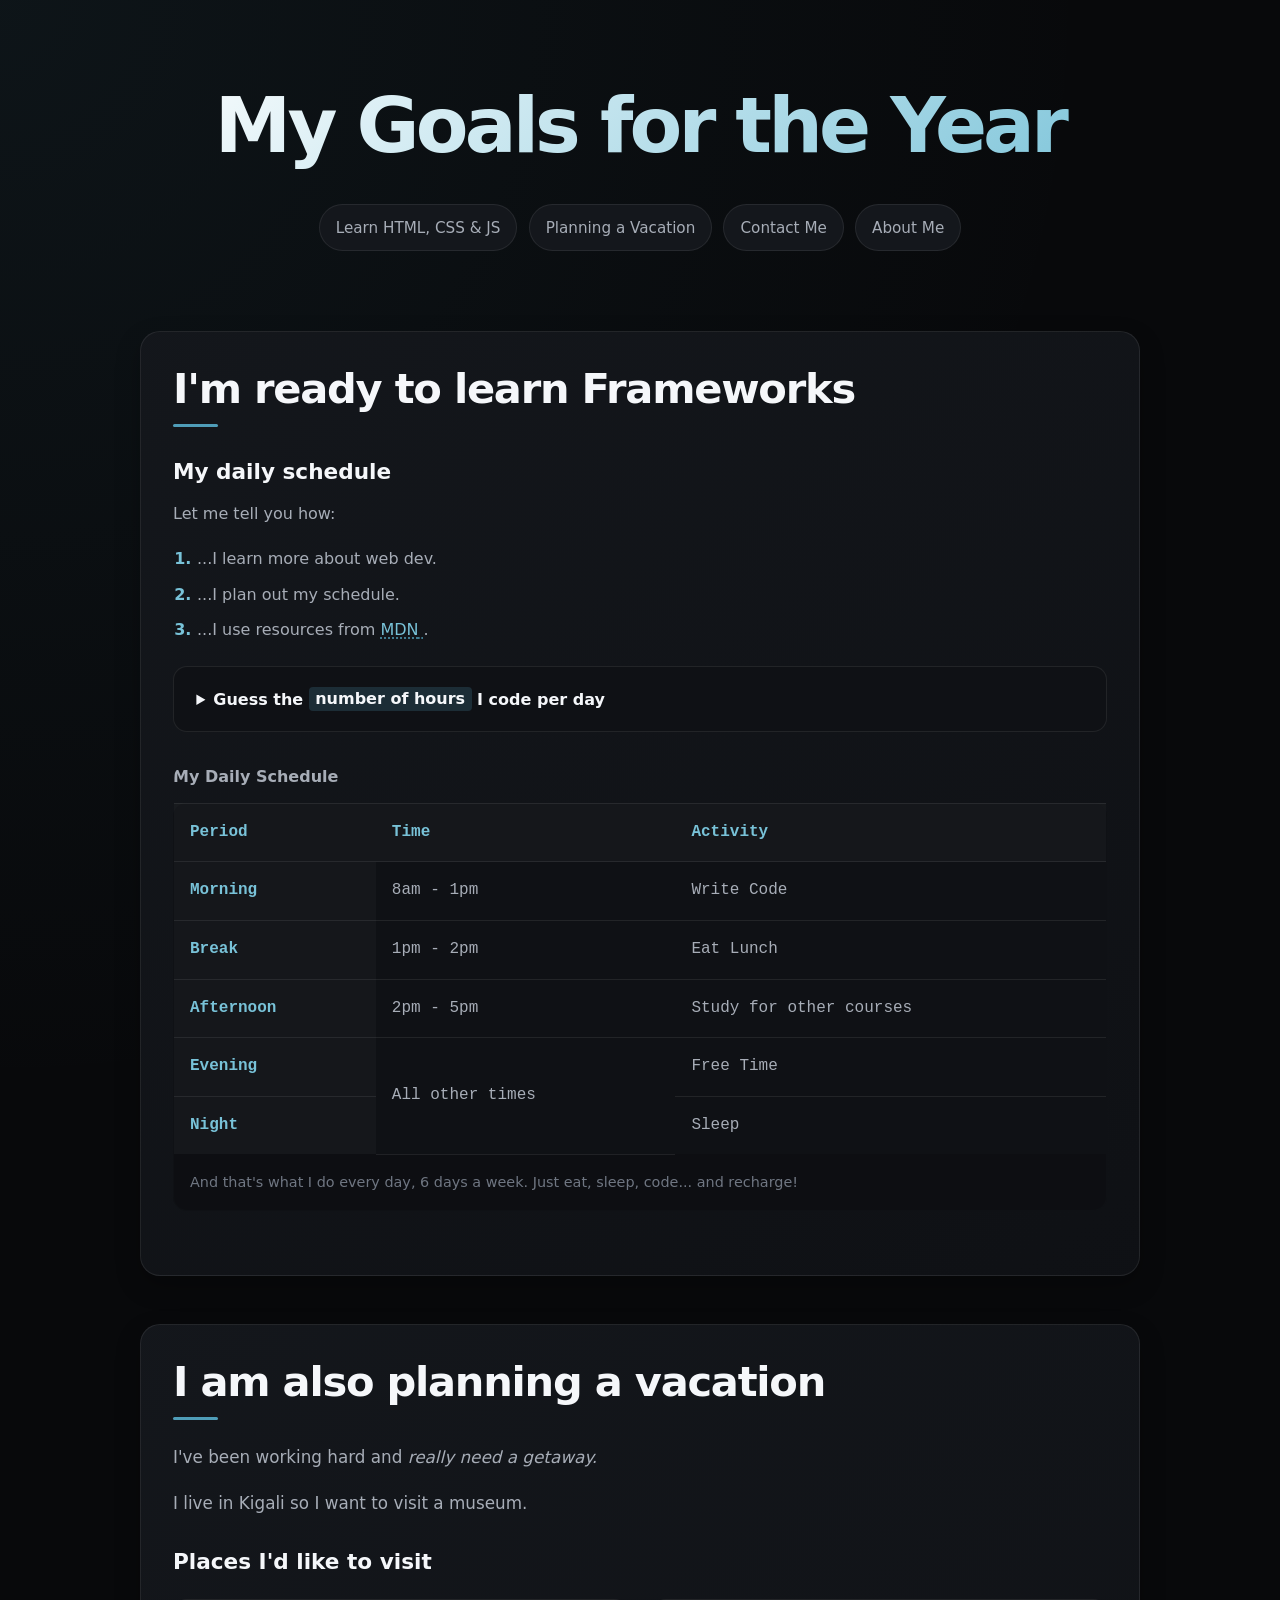
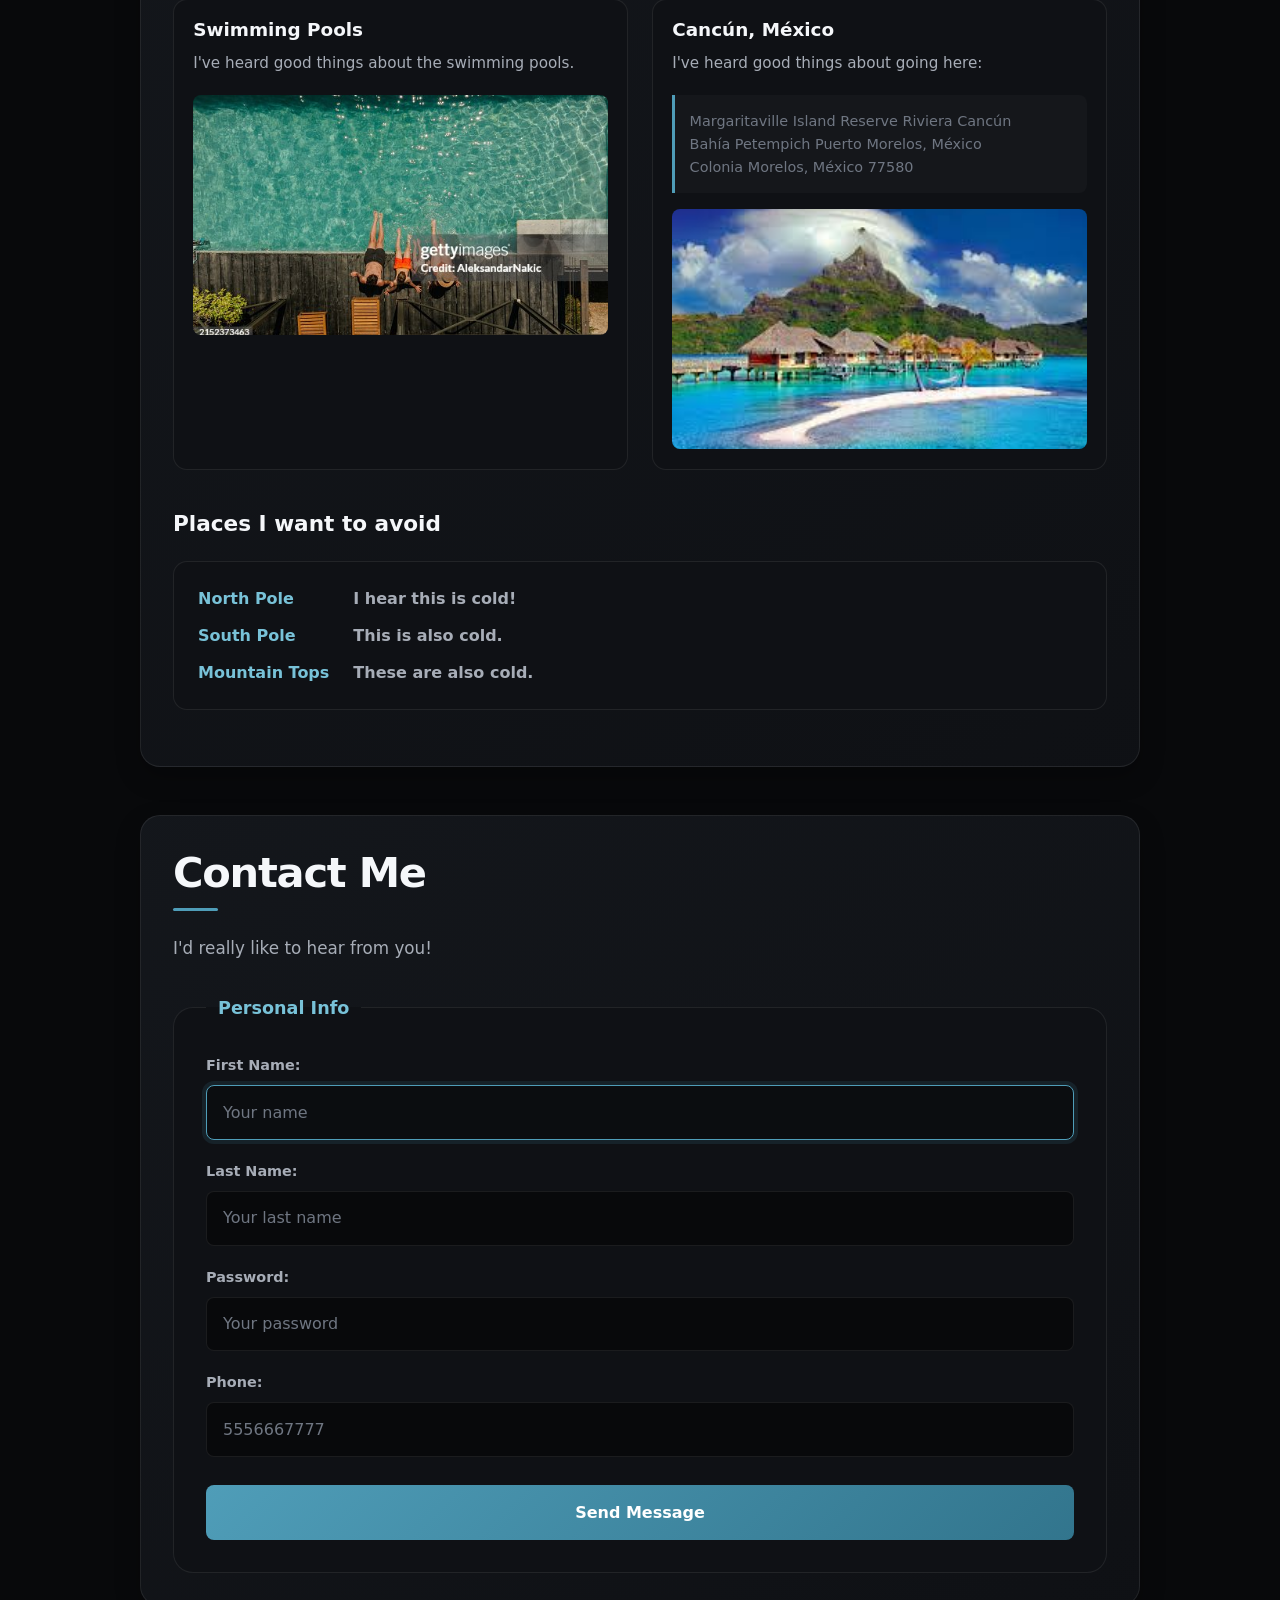
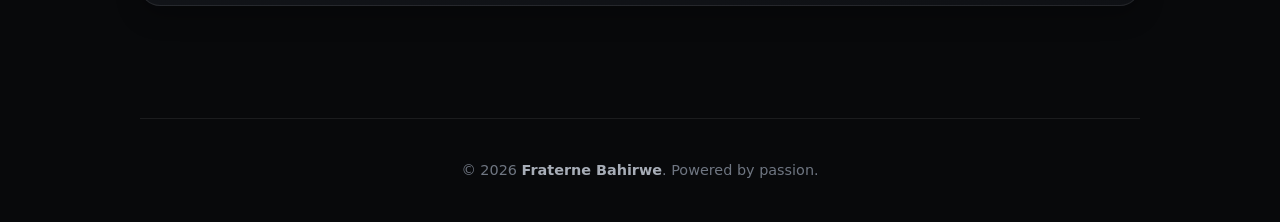
<file: index.html>
<!DOCTYPE html>
<html lang="en">
<head>
    <meta charset="UTF-8">
    <meta name="viewport" content="width=device-width, initial-scale=1.0"> <!-- Essentiel pour le responsive mobile -->
    <meta name="author" content="Fraterne Bahirwe">
    <meta name="description" content="This page contains all the milestones and projects I am creating as I learn HTML, CSS, and JavaScript.">
    <title>My Web Page | Goals & Vacation Planning</title>
    <link rel="icon" type="image/png" href="img/icontouch.png">
    <link rel="stylesheet" href="main.css">
</head>
<body>

    <header>
        <h1>My Goals for the Year</h1>
        <nav class="navbar">
            <!-- Remplacement des <div> par une structure de liste propre pour la navigation -->
            <ul>
                <li><a href="#html">Learn HTML, CSS & JS</a></li>
                <li><a href="#vacation">Planning a Vacation</a></li>
                <li><a href="#contact">Contact Me</a></li>
                <li><a href="about.html">About Me</a></li>
            </ul>
        </nav>
    </header>

    <main>
        <!-- SECTION 1 : APPRENTISSAGE & PLANNING -->
        <article id="html">
            <h2>I'm ready to learn Frameworks</h2>
            
            <section>
                <h3>My daily schedule</h3>
                <p>Let me tell you how:</p>

                <!-- Supprimé les balises <br> interdites ici -->
                <ol>
                    <li>...I learn more about web dev.</li>
                    <li>...I plan out my schedule.</li>
                    <li>...I use resources from 
                        <abbr title="Mozilla Developer Network">
                            <a href="https://developer.mozilla.org/">MDN</a> <!-- Correction de l'espace en trop -->
                        </abbr>.
                    </li>
                </ol>

                <aside>
                    <details>
                        <summary>Guess the <mark>number of hours</mark> I code per day</summary>
                        <p>I start at <time datetime="08:00">8 am</time> and I write code for <time datetime="PT6H">6 hours</time> every day.</p> <!-- Corrigé PT3H en PT6H pour correspondre au texte -->
                    </details>
                </aside>

                <table>
                    <caption>My Daily Schedule</caption>
                    <thead>
                        <tr>
                            <th scope="col">Period</th> <!-- Ajout d'un titre pour la clarté de la première colonne -->
                            <th scope="col">Time</th>
                            <th scope="col">Activity</th>
                        </tr>
                    </thead>
                    <tbody>
                        <tr>
                            <th scope="row">Morning</th>
                            <td><time datetime="08:00">8am</time> - <time datetime="13:00">1pm</time></td>
                            <td>Write Code</td>
                        </tr>
                        <tr>
                            <th scope="row">Break</th>
                            <td><time datetime="13:00">1pm</time> - <time datetime="14:00">2pm</time></td>
                            <td>Eat Lunch</td>
                        </tr>
                        <tr>
                            <th scope="row">Afternoon</th>
                            <td><time datetime="14:00">2pm</time> - <time datetime="17:00">5pm</time></td>
                            <td>Study for other courses</td>
                        </tr>
                        <tr>
                            <th scope="row">Evening</th>
                            <td rowspan="2">All other times</td>
                            <td>Free Time</td>
                        </tr>
                        <tr>
                            <!-- Correction de l'erreur structurelle : "Night" n'a plus besoin que de 2 cellules à cause du rowspan global précédant -->
                            <th scope="row">Night</th>
                            <td>Sleep</td>
                        </tr>
                    </tbody>
                    <tfoot>
                        <tr>
                            <td colspan="3">And that's what I do every day, 6 days a week. Just eat, sleep, code... and recharge!</td>
                        </tr>
                    </tfoot>
                </table>
            </section>
        </article>

        <!-- SECTION 2 : VACANCES -->
        <article id="vacation">
            <h2>I am also planning a vacation</h2>
            <p>I've been working hard and <em>really need a getaway.</em></p>
            <p>I live in Kigali so I want to visit a museum.</p>
            
            <section>
                <h3>Places I'd like to visit</h3>
                <!-- Suppression des paragraphes imbriqués directement sous <ul> : seul <li> est autorisé -->
                <ul class="places-gallery">
                    <li>
                        <h4>Swimming Pools</h4>
                        <p>I've heard good things about the swimming pools.</p>
                        <figure>   
                            <img src="img/gettyimages-2152373463-170667a.jpg" alt="A luxurious outdoor swimming pool" width="740" height="600" loading="lazy">
                        </figure> 
                    </li>
                    <li>
                        <h4>Cancún, México</h4>
                        <p>I've heard good things about going here:</p>
                        <address>
                            Margaritaville Island Reserve Riviera Cancún<br>
                            Bahía Petempich Puerto Morelos, México<br>
                            Colonia Morelos, México 77580
                        </address>
                        <figure>
                            <img src="img/images.jpeg" alt="Beautiful beach resort in Cancun" width="740" height="600" loading="lazy">
                        </figure> 
                    </li>
                </ul>
            </section>

            <!-- TODO: Add more places -->
            <section>
                <h3>Places I want to avoid</h3>
                <!-- Suppression des balises <br> invalides dans la liste de définition -->
                <dl class="avoid-list">
                    <dt>North Pole</dt>
                    <dd><strong>I hear this is cold!</strong></dd>

                    <dt>South Pole</dt>
                    <dd><strong>This is also cold.</strong></dd>

                    <dt>Mountain Tops</dt>
                    <dd><strong>These are also cold.</strong></dd>
                </dl>
            </section>
        </article>

        <!-- SECTION 3 : CONTACT -->
        <article id="contact">
            <h2>Contact Me</h2>
            <p>I'd really like to hear from you!</p>

            <form action="https://httpbin.org/get" method="GET">
                <fieldset>
                    <legend>Personal Info</legend>
                    <div class="form-group">
                        <label for="FirstName">First Name:</label>
                        <input type="text" name="FirstName" id="FirstName" placeholder="Your name" required autofocus> 
                    </div>
                    <div class="form-group">
                        <label for="lastName">Last Name:</label>
                        <input type="text" name="lastName" id="lastName" placeholder="Your last name" required> 
                    </div>
                    <div class="form-group">
                        <label for="password">Password:</label>
                        <input type="password" name="password" id="password" placeholder="Your password" required> 
                    </div>
                    <div class="form-group">
                        <label for="phone">Phone:</label>
                        <!-- Nettoyage du pattern pour correspondre au placeholder à 10 chiffres (ex: 5556667777) -->
                        <input type="tel" name="phone" id="phone" placeholder="5556667777" pattern="[0-9]{10}" required> 
                    </div>
                    <!-- Suppression de la balise orpheline et cassée en bas de formulaire -->
                    <button type="submit">Send Message</button>
                </fieldset>
            </form>
        </article>
    </main>
    
    <footer>
        <p>&copy; 2026 <a href="index.html">Fraterne Bahirwe</a>. Powered by passion.</p>
    </footer>

</body>
</html>
</file>
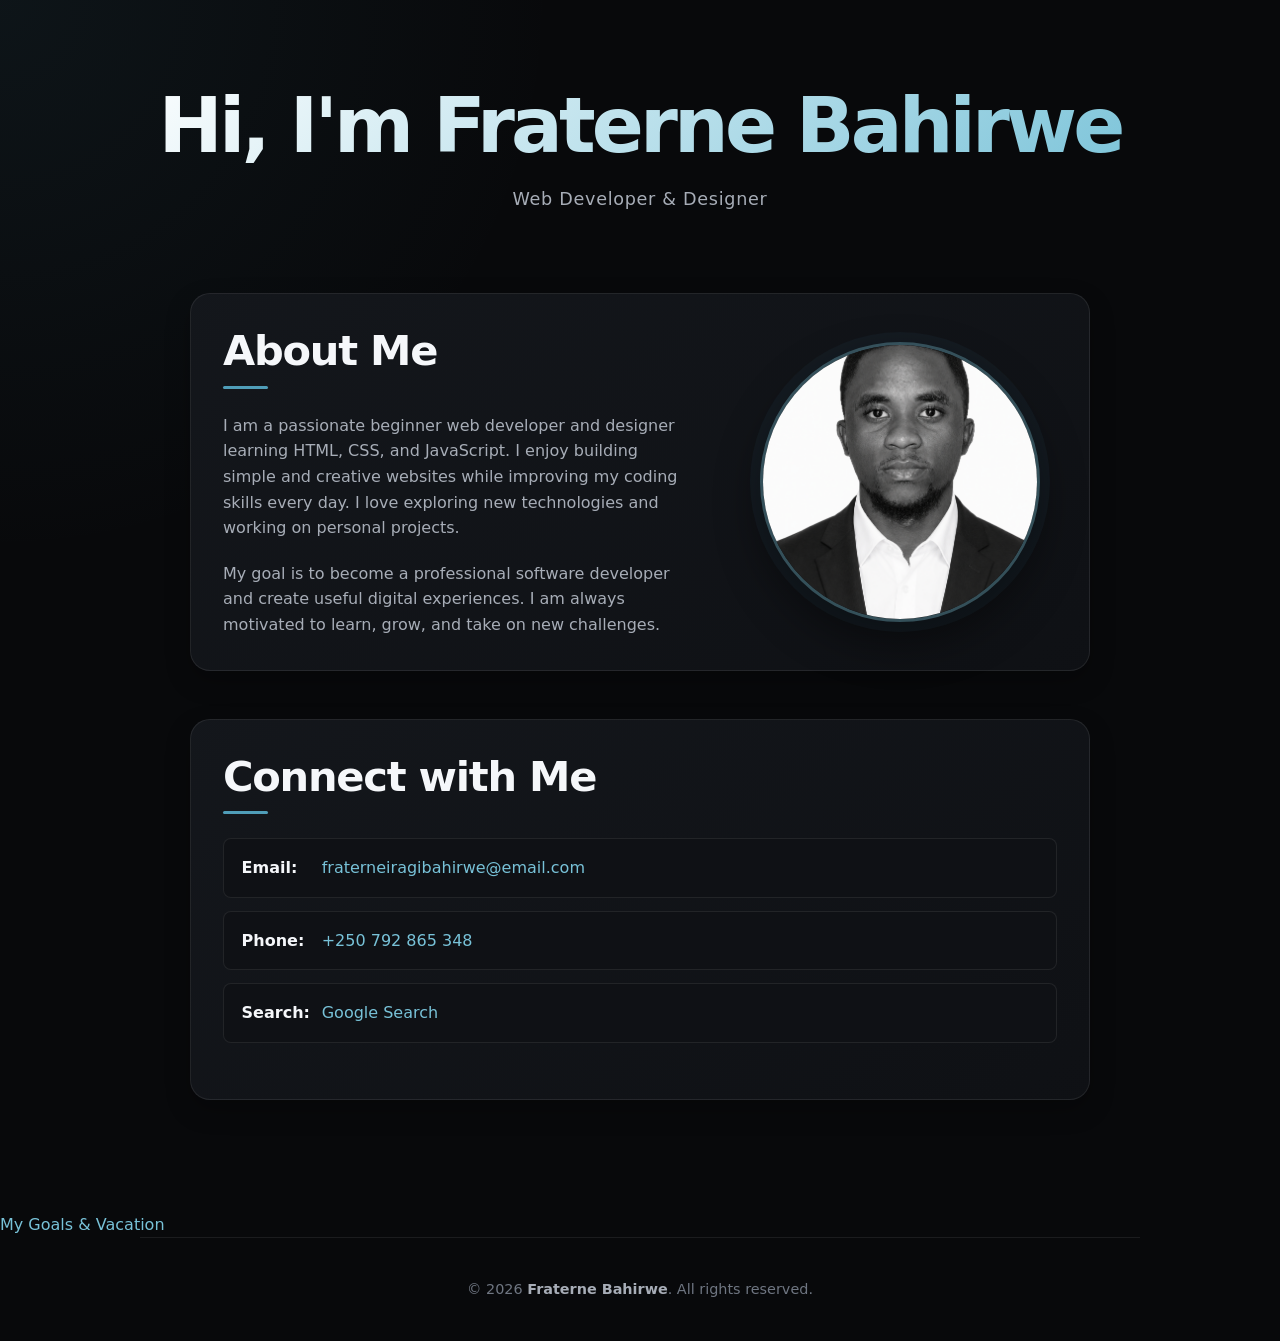
<file: about.html>
<!DOCTYPE html>
<html lang="en">
<head>
    <meta charset="UTF-8">
    <meta name="viewport" content="width=device-width, initial-scale=1.0"> <!-- Essentiel pour le rendu mobile -->
    <meta name="author" content="Fraterne Bahirwe">
    <meta name="description" content="Hi, I'm Fraterne Bahirwe. This page is about me, my passions, and my journey as a beginner web developer.">
    <title>About Me | Fraterne Bahirwe</title>
    <link rel="icon" href="img/frate.png" type="image/x-icon">
    <link rel="stylesheet" href="main.css">
</head>
<body>

    <!-- Header sémantique pour le titre principal -->
    <header class="hero-header">
        <h1>Hi, I'm Fraterne Bahirwe</h1>
        <p class="subtitle">Web Developer & Designer</p>
    </header>

    <main class="profile-container">
        <!-- Section À Propos -->
        <section class="about-section">
            <div class="bio-text">
                <h2>About Me</h2>
                <p>
                    I am a passionate beginner web developer and designer learning HTML, CSS, and JavaScript. 
                    I enjoy building simple and creative websites while improving my coding skills every day. 
                    I love exploring new technologies and working on personal projects.
                </p>
                <p>
                    My goal is to become a professional software developer and create useful digital experiences. 
                    I am always motivated to learn, grow, and take on new challenges.
                </p>
            </div>
            <div class="bio-image">
                <img src="img/fbi.png" alt="Portrait of Fraterne Bahirwe" class="frateimg">
            </div>
        </section>

        <!-- Section Contacts & Liens Utiles -->
        <section class="links-section">
            <h2>Connect with Me</h2>
            <ul class="contact-list">
                <li>
                    <strong>Email:</strong> <a href="mailto:fraterneiragibahirwe@email.com">fraterneiragibahirwe@email.com</a>
                </li>
                <li>
                    <strong>Phone:</strong> <a href="tel:+250792865348">+250 792 865 348</a>
                </li>
                <li>
                    <strong>Search:</strong> <a href="https://www.google.com/" target="_blank" rel="noopener noreferrer">Google Search</a>
                </li>
            </ul>
        </section>
    </main>

    <!-- Pied de page épuré -->
    <nav class="page-navigation">
        <a href="index.html">My Goals & Vacation</a>
    </nav>
    <footer class="main-footer">
        <p>&copy; 2026 <a href="index.html">Fraterne Bahirwe</a>. All rights reserved.</p>
    </footer>

</body>
</html>
</file>
<file: main.css>
:root {
    --bg-main: #08090b;
    --bg-secondary: #0f1115;
    --bg-card: #14171c;
    --bg-card-hover: #191d23;

    --text-primary: #f5f7fa;
    --text-secondary: #a7adb7;
    --text-muted: #6f7682;

    --accent: #4f9db8;
    --accent-light: #78c2d8;
    --accent-dark: #32758d;

    --border: rgba(255, 255, 255, 0.08);
    --border-hover: rgba(79, 157, 184, 0.4);

    --shadow: 0 20px 50px rgba(0, 0, 0, 0.35);
    --shadow-small: 0 10px 25px rgba(0, 0, 0, 0.25);

    --radius-sm: 8px;
    --radius-md: 14px;
    --radius-lg: 20px;

    --font-main:
        Inter,
        system-ui,
        -apple-system,
        BlinkMacSystemFont,
        "Segoe UI",
        Roboto,
        sans-serif;

    --font-mono:
        "Courier New",
        Courier,
        monospace;

    --transition: 0.25s ease;
}

* {
    box-sizing: border-box;
    margin: 0;
    padding: 0;
}

html {
    scroll-behavior: smooth;
    scroll-padding-top: 2rem;
}

body {
    min-height: 100vh;
    background:
        radial-gradient(
            circle at top left,
            rgba(79, 157, 184, 0.08),
            transparent 30%
        ),
        var(--bg-main);
    color: var(--text-primary);
    font-family: var(--font-main);
    line-height: 1.6;
    -webkit-font-smoothing: antialiased;
}

img {
    display: block;
    max-width: 100%;
}

a {
    color: var(--accent-light);
    text-decoration: none;
    transition:
        color var(--transition),
        opacity var(--transition);
}

a:hover {
    color: var(--text-primary);
}

a:focus-visible,
button:focus-visible,
input:focus-visible,
summary:focus-visible {
    outline: 2px solid var(--accent-light);
    outline-offset: 3px;
}

p {
    margin-bottom: 1.25rem;
    color: var(--text-secondary);
    font-size: 1rem;
}

h1,
h2,
h3,
h4 {
    line-height: 1.2;
    color: var(--text-primary);
}

h1 {
    font-size: clamp(2.5rem, 7vw, 4.8rem);
    font-weight: 800;
    letter-spacing: -0.05em;
}

h2 {
    position: relative;
    margin-bottom: 1.5rem;
    padding-bottom: 0.8rem;
    font-size: clamp(1.8rem, 4vw, 2.6rem);
    font-weight: 750;
    letter-spacing: -0.03em;
}

h2::after {
    content: "";
    position: absolute;
    left: 0;
    bottom: 0;
    width: 45px;
    height: 3px;
    border-radius: 999px;
    background: var(--accent);
}

h3 {
    margin-bottom: 1rem;
    font-size: 1.35rem;
}

h4 {
    margin-bottom: 0.6rem;
    font-size: 1.15rem;
}

ul,
ol {
    padding-left: 1.5rem;
}

header {
    width: min(1100px, calc(100% - 2rem));
    margin: 0 auto;
    padding: 5rem 1rem 3rem;
}

header h1 {
    text-align: center;
    background: linear-gradient(
        135deg,
        #ffffff,
        var(--accent-light)
    );
    -webkit-background-clip: text;
    background-clip: text;
    -webkit-text-fill-color: transparent;
}

.hero-header {
    text-align: center;
}

.hero-header h1 {
    margin-bottom: 0.8rem;
}

.subtitle {
    margin: 0;
    color: var(--text-secondary);
    font-size: 1.1rem;
    letter-spacing: 0.04em;
}

main {
    width: min(1000px, calc(100% - 2rem));
    margin: 0 auto;
    padding: 2rem 0 4rem;
}

.profile-container {
    max-width: 900px;
}

article,
.about-section,
.links-section {
    margin-bottom: 3rem;
}

article,
.about-section,
.links-section {
    padding: 2rem;
    background: linear-gradient(
        145deg,
        rgba(20, 23, 28, 0.98),
        rgba(15, 17, 21, 0.98)
    );
    border: 1px solid var(--border);
    border-radius: var(--radius-lg);
    box-shadow: var(--shadow-small);
}

.about-section {
    display: grid;
    grid-template-columns: 1.5fr 1fr;
    gap: 3rem;
    align-items: center;
}

.bio-text p:last-child {
    margin-bottom: 0;
}

.bio-image {
    display: flex;
    justify-content: center;
    align-items: center;
}

.frateimg {
    width: min(280px, 100%);
    aspect-ratio: 1;
    object-fit: cover;
    border: 3px solid rgba(120, 194, 216, 0.35);
    border-radius: 50%;
    box-shadow:
        0 0 0 10px rgba(79, 157, 184, 0.05),
        0 20px 45px rgba(0, 0, 0, 0.45);
    transition:
        transform var(--transition),
        border-color var(--transition),
        box-shadow var(--transition);
}

.frateimg:hover {
    transform: translateY(-6px);
    border-color: var(--accent-light);
    box-shadow:
        0 0 0 14px rgba(79, 157, 184, 0.07),
        0 25px 55px rgba(0, 0, 0, 0.55);
}

.navbar {
    margin-top: 2rem;
}

.navbar ul {
    display: flex;
    justify-content: center;
    align-items: center;
    flex-wrap: wrap;
    gap: 0.7rem;
    padding: 0;
    list-style: none;
}

.navbar a {
    display: block;
    padding: 0.65rem 1rem;
    color: var(--text-secondary);
    background: var(--bg-card);
    border: 1px solid var(--border);
    border-radius: 999px;
    font-size: 0.95rem;
    transition:
        color var(--transition),
        background var(--transition),
        border-color var(--transition),
        transform var(--transition);
}

.navbar a:hover {
    color: var(--text-primary);
    background: var(--bg-card-hover);
    border-color: var(--border-hover);
    transform: translateY(-2px);
}

article section {
    margin-top: 2rem;
}

article > p {
    font-size: 1.05rem;
}

article ol {
    margin: 1.25rem 0;
    color: var(--text-secondary);
}

article li {
    margin-bottom: 0.6rem;
}

article li::marker {
    color: var(--accent-light);
    font-weight: 700;
}

abbr {
    text-decoration: underline dotted var(--accent);
    text-underline-offset: 3px;
}

details {
    margin: 1.5rem 0;
    padding: 1.2rem 1.4rem;
    background: var(--bg-secondary);
    border: 1px solid var(--border);
    border-radius: var(--radius-md);
    transition:
        border-color var(--transition),
        background var(--transition);
}

details:hover {
    border-color: var(--border-hover);
}

summary {
    color: var(--text-primary);
    font-weight: 600;
    cursor: pointer;
}

details p {
    margin-top: 1rem;
    margin-bottom: 0;
    color: var(--text-secondary);
}

mark {
    padding: 0.15rem 0.4rem;
    color: var(--text-primary);
    background: rgba(79, 157, 184, 0.2);
    border-radius: 4px;
}

table {
    width: 100%;
    margin: 2rem 0;
    border-collapse: collapse;
    overflow: hidden;
    background: var(--bg-secondary);
    border: 1px solid var(--border);
    border-radius: var(--radius-md);
    font-family: var(--font-mono);
}

caption {
    margin-bottom: 0.8rem;
    color: var(--text-secondary);
    font-family: var(--font-main);
    font-weight: 600;
    text-align: left;
}

th,
td {
    padding: 1rem;
    border-bottom: 1px solid var(--border);
    text-align: left;
}

th {
    color: var(--accent-light);
    background: rgba(255, 255, 255, 0.025);
    font-weight: 600;
}

td {
    color: var(--text-secondary);
}

tbody tr {
    transition: background var(--transition);
}

tbody tr:hover {
    background: rgba(79, 157, 184, 0.05);
}

tbody tr:last-child th,
tbody tr:last-child td {
    border-bottom: none;
}

tfoot td {
    color: var(--text-muted);
    background: rgba(0, 0, 0, 0.15);
    font-family: var(--font-main);
    font-size: 0.9rem;
}

.places-gallery {
    display: grid;
    grid-template-columns: repeat(2, minmax(0, 1fr));
    gap: 1.5rem;
    margin: 1.5rem 0;
    padding: 0;
    list-style: none;
}

.places-gallery li {
    overflow: hidden;
    padding: 1.2rem;
    background: var(--bg-secondary);
    border: 1px solid var(--border);
    border-radius: var(--radius-md);
    transition:
        transform var(--transition),
        border-color var(--transition),
        box-shadow var(--transition);
}

.places-gallery li:hover {
    transform: translateY(-5px);
    border-color: var(--border-hover);
    box-shadow: var(--shadow-small);
}

.places-gallery p {
    font-size: 0.95rem;
}

.places-gallery figure {
    margin-top: 1rem;
}

.places-gallery figure img {
    width: 100%;
    height: 240px;
    object-fit: cover;
    border-radius: var(--radius-sm);
    transition: transform 0.4s ease;
}

.places-gallery li:hover img {
    transform: scale(1.03);
}

address {
    margin: 1rem 0;
    padding: 0.9rem;
    color: var(--text-muted);
    background: rgba(255, 255, 255, 0.025);
    border-left: 3px solid var(--accent);
    border-radius: 0 var(--radius-sm) var(--radius-sm) 0;
    font-style: normal;
    font-size: 0.9rem;
}

.avoid-list {
    display: grid;
    grid-template-columns: auto 1fr;
    gap: 0.7rem 1.5rem;
    margin: 1.5rem 0;
    padding: 1.5rem;
    background: var(--bg-secondary);
    border: 1px solid var(--border);
    border-radius: var(--radius-md);
}

.avoid-list dt {
    color: var(--accent-light);
    font-weight: 700;
}

.avoid-list dd {
    color: var(--text-secondary);
}

.contact-list {
    display: flex;
    flex-direction: column;
    gap: 0.8rem;
    margin: 1.5rem 0;
    padding: 0;
    list-style: none;
}

.contact-list li {
    padding: 1rem 1.1rem;
    color: var(--text-secondary);
    background: var(--bg-secondary);
    border: 1px solid var(--border);
    border-radius: var(--radius-sm);
    transition:
        transform var(--transition),
        border-color var(--transition);
}

.contact-list li:hover {
    transform: translateX(5px);
    border-color: var(--border-hover);
}

.contact-list strong {
    display: inline-block;
    min-width: 75px;
    color: var(--text-primary);
}

form {
    margin: 2rem 0 0;
}

fieldset {
    padding: 2rem;
    background: var(--bg-secondary);
    border: 1px solid var(--border);
    border-radius: var(--radius-lg);
}

legend {
    padding: 0 0.75rem;
    color: var(--accent-light);
    font-size: 1.1rem;
    font-weight: 700;
}

.form-group {
    display: flex;
    flex-direction: column;
    gap: 0.5rem;
    margin-bottom: 1.25rem;
}

label {
    color: var(--text-secondary);
    font-size: 0.9rem;
    font-weight: 600;
}

input[type="text"],
input[type="password"],
input[type="tel"] {
    width: 100%;
    padding: 0.85rem 1rem;
    color: var(--text-primary);
    background: var(--bg-main);
    border: 1px solid var(--border);
    border-radius: var(--radius-sm);
    font: inherit;
    transition:
        border-color var(--transition),
        box-shadow var(--transition),
        background var(--transition);
}

input::placeholder {
    color: var(--text-muted);
}

input:hover {
    border-color: rgba(255, 255, 255, 0.15);
}

input:focus {
    outline: none;
    background: #0b0d10;
    border-color: var(--accent);
    box-shadow: 0 0 0 4px rgba(79, 157, 184, 0.12);
}

input:invalid:not(:placeholder-shown) {
    border-color: #b85c5c;
}

button[type="submit"] {
    width: 100%;
    margin-top: 0.5rem;
    padding: 0.9rem 1.2rem;
    color: #ffffff;
    background: linear-gradient(
        135deg,
        var(--accent),
        var(--accent-dark)
    );
    border: none;
    border-radius: var(--radius-sm);
    font: inherit;
    font-weight: 700;
    cursor: pointer;
    transition:
        transform var(--transition),
        box-shadow var(--transition),
        filter var(--transition);
}

button[type="submit"]:hover {
    transform: translateY(-2px);
    box-shadow: 0 10px 25px rgba(79, 157, 184, 0.2);
    filter: brightness(1.08);
}

button[type="submit"]:active {
    transform: translateY(0);
}

footer {
    width: min(1000px, calc(100% - 2rem));
    margin: 0 auto;
    padding: 2.5rem 1rem;
    border-top: 1px solid var(--border);
    color: var(--text-muted);
    text-align: center;
}

footer p {
    margin: 0;
    color: var(--text-muted);
    font-size: 0.9rem;
}

footer a {
    color: var(--text-secondary);
    font-weight: 600;
}

footer a:hover {
    color: var(--accent-light);
}

@media (max-width: 750px) {
    header {
        padding-top: 3.5rem;
    }

    .about-section {
        grid-template-columns: 1fr;
        text-align: center;
    }

    .about-section h2::after {
        left: 50%;
        transform: translateX(-50%);
    }

    .bio-image {
        order: -1;
    }

    .places-gallery {
        grid-template-columns: 1fr;
    }

    .avoid-list {
        grid-template-columns: 1fr;
        gap: 0.35rem;
    }

    .avoid-list dd {
        margin-bottom: 0.8rem;
    }
}

@media (max-width: 600px) {
    header {
        width: min(100% - 1.5rem, 1000px);
        padding: 3rem 0.5rem 2rem;
    }

    main {
        width: min(100% - 1.5rem, 1000px);
        padding-top: 1rem;
    }

    article,
    .about-section,
    .links-section {
        padding: 1.3rem;
        border-radius: var(--radius-md);
    }

    h1 {
        font-size: clamp(2.2rem, 12vw, 3.2rem);
    }

    h2 {
        font-size: 1.8rem;
    }

    p {
        font-size: 0.98rem;
    }

    .navbar ul {
        flex-direction: column;
        width: 100%;
    }

    .navbar li,
    .navbar a {
        width: 100%;
        text-align: center;
    }

    .places-gallery figure img {
        height: 210px;
    }

    fieldset {
        padding: 1.3rem;
    }

    table {
        display: block;
        overflow-x: auto;
        white-space: nowrap;
    }

    th,
    td {
        padding: 0.8rem;
    }

    .contact-list strong {
        display: block;
        margin-bottom: 0.2rem;
    }

    footer {
        width: min(100% - 1.5rem, 1000px);
    }
}

@media (prefers-reduced-motion: reduce) {
    html {
        scroll-behavior: auto;
    }

    *,
    *::before,
    *::after {
        transition-duration: 0.01ms !important;
        animation-duration: 0.01ms !important;
        animation-iteration-count: 1 !important;
    }
}
</file>
